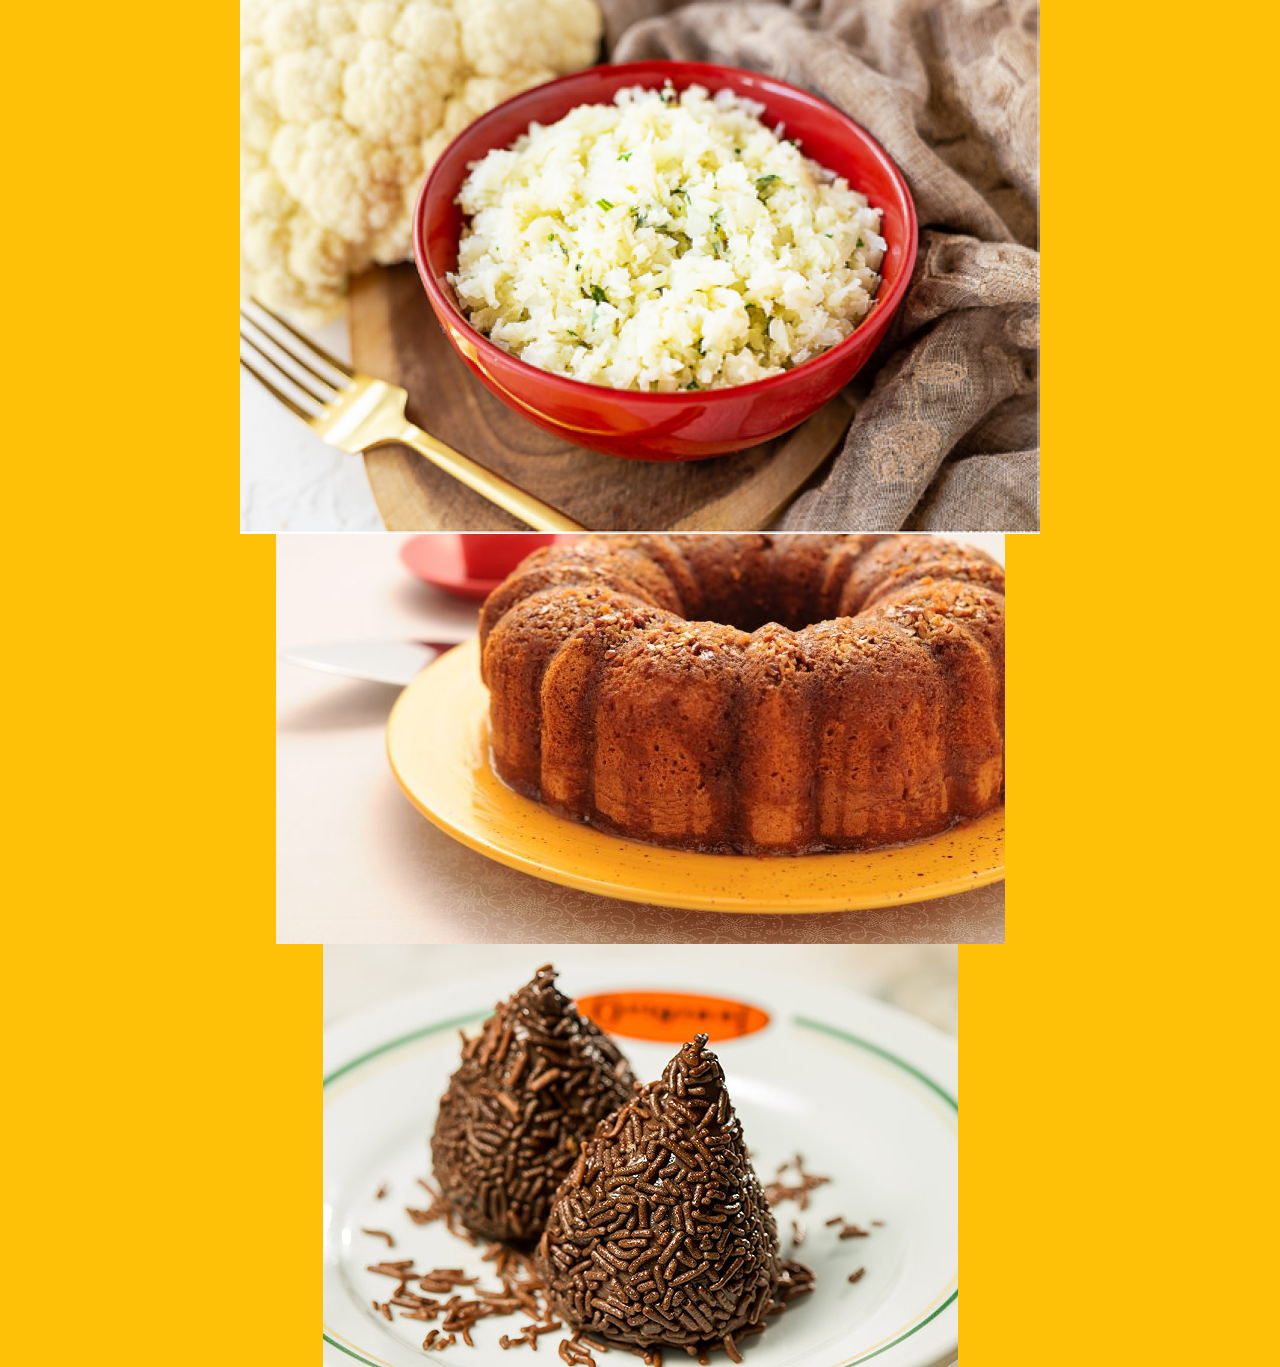
<file: exemplosjs/receitas/receitas.html>
<!doctype html>
<html lang="pt-BR">
<head>
     <title>Catalogo de Receitas</title>
     <script type="text/javascript" src="receitas.js"></script>
     <link href="https://cdn.jsdelivr.net/npm/bootstrap@5.3.3/dist/css/bootstrap.min.css" rel="stylesheet" integrity="sha384-QWTKZyjpPEjISv5WaRU9OFeRpok6YctnYmDr5pNlyT2bRjXh0JMhjY6hW+ALEwIH" crossorigin="anonymous">
     <link rel="stylesheet" href="receitas.css">
     <script src="https://code.jquery.com/jquery-3.7.1.min.js" integrity="sha256-/JqT3SQfawRcv/BIHPThkBvs0OEvtFFmqPF/lYI/Cxo=" crossorigin="anonymous"></script>
     <script src="https://cdn.jsdelivr.net/npm/@popperjs/core@2.11.8/dist/umd/popper.min.js" integrity="sha384-I7E8VVD/ismYTF4hNIPjVp/Zjvgyol6VFvRkX/vR+Vc4jQkC+hVqc2pM8ODewa9r" crossorigin="anonymous"></script>
     <script src="https://cdn.jsdelivr.net/npm/bootstrap@5.3.3/dist/js/bootstrap.bundle.min.js" integrity="sha384-YvpcrYf0tY3lHB60NNkmXc5s9fDVZLESaAA55NDzOxhy9GkcIdslK1eN7N6jIeHz" crossorigin="anonymous"></script>
</head>
<body class="container-fluid bg-warning" onload="preencheCatalogo()">
     <div id="pnlCatalogo" class="flex-wrap">
               <img class="arroz" src="arroz.png">
               <img class="bolo" src="bolo.jpg">
               <img class="coxinha" src="coxinha.jpeg">
     </div>
</body>
</html>
</file>
<file: exemplosjs/receitas/receitas.css>
.p{
    font-size:40px;
}
#pnlCatalogo{
    text-align: center;
}
.card{
    width: 250px;
}
</file>
